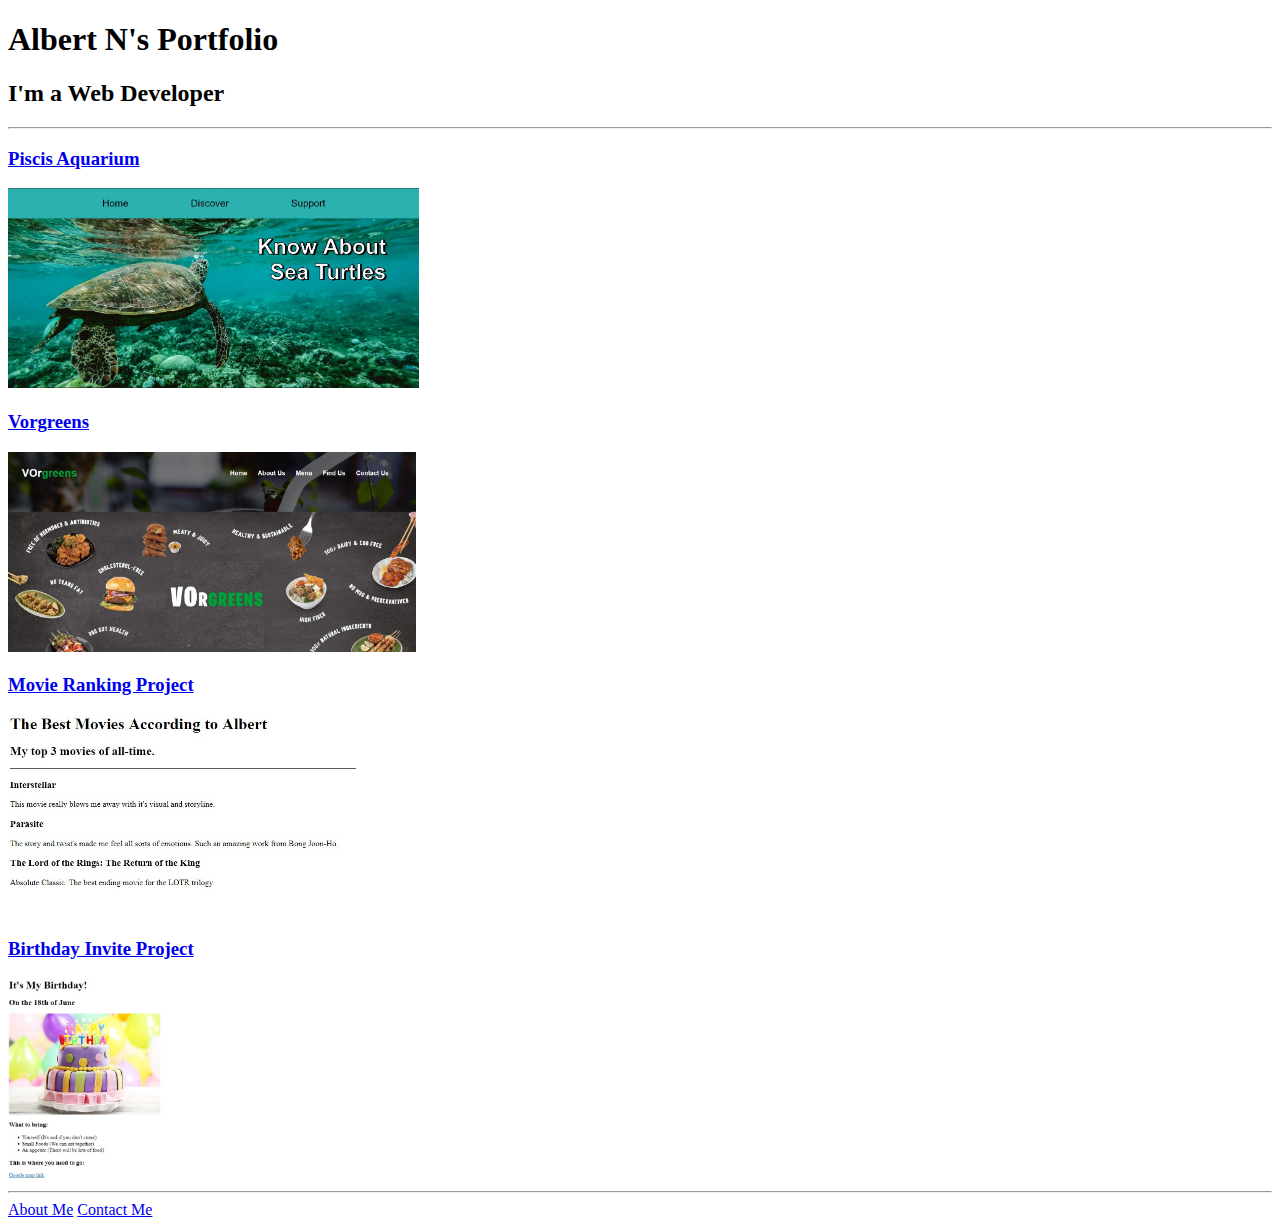
<file: index.html>
<!DOCTYPE html>
<html lang="en">
<head>
    <meta charset="UTF-8">
    <meta name="viewport" content="width=device-width, initial-scale=1.0">
    <title>Document</title>
</head>
<body>
    <h1>Albert N's Portfolio</h1>
    <h2>I'm a Web Developer</h2>
    <hr>
    <div>
        <h3><a href="./public/PiscisAquarium/PiscisAquarium.html">Piscis Aquarium</a></h3>
        <img src="./assets/PiscisAquarium.jpg" alt="" style="height: 200px;">
    </div>
    <div>
        <h3><a href="./public/Vorgreens/Home/index.html">Vorgreens</a></h3>
        <img src="./assets/VorGreens.jpg" alt="" style="height: 200px;">
    </div>
    <div>
        <h3><a href="./public/movie-ranking.html">Movie Ranking Project</a></h3>
        <img src="./assets/Movie-Ranking.jpg" alt="" style="height: 200px;">
    </div>
    <div>
        <h3><a href="./public/birthday-invite.html">Birthday Invite Project</a></h3>
        <img src="./assets/Birthday-Invite.jpg" alt="" style="height: 200px;">
    </div>
    <hr>
    <div>
        <a href="./public/about.html">About Me</a>
        <a href="./public/contact.html">Contact Me</a>
    </div>
</body>
</html>
</file>
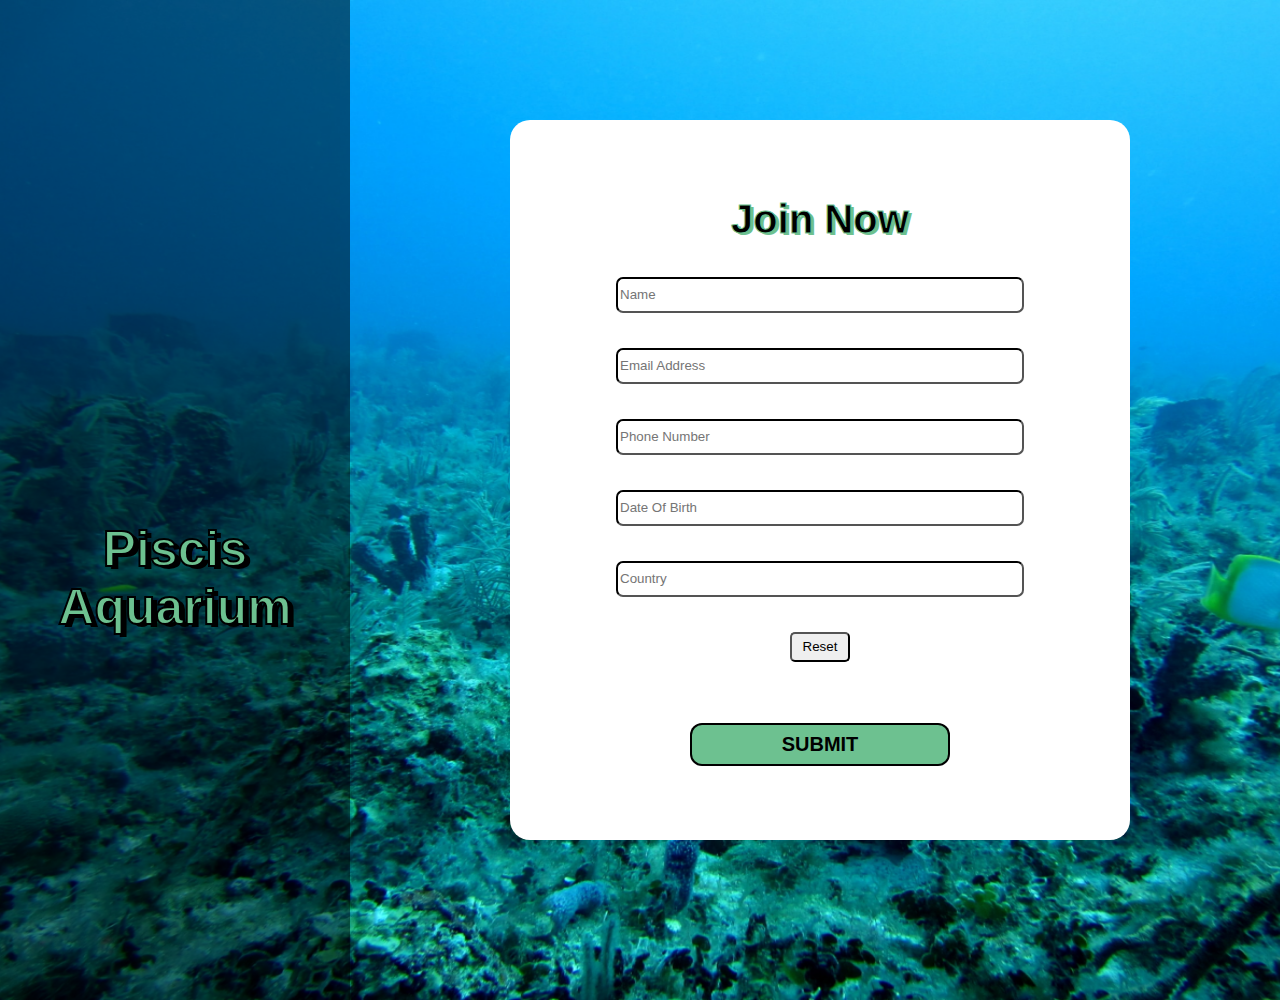
<file: public/PiscisAquarium/Form.html>
<!DOCTYPE html>
<html lang="en">
<head>
    <meta charset="UTF-8">
    <meta http-equiv="X-UA-Compatible" content="IE=edge">
    <meta name="viewport" content="width=device-width, initial-scale=1.0">
    <link rel="stylesheet" href="styleForm.css">
    <title>Form</title>
</head>
<body>
    <img class="bg-img" src="asset/Form.png" alt="">
    <div class="sidebar">
        <a class="logo look" href="PiscisAquarium.html">Piscis Aquarium</a>
    </div>
    <form class="form">
        <div class="join-now">Join Now</div>
        <input class="form-input" value="" type="text" placeholder="Name">
        <input class="form-input" value="" type="text" placeholder="Email Address">
        <input class="form-input" value="" type="tel" placeholder="Phone Number">
        <input class="form-input" value="" type="text" placeholder="Date Of Birth">
        <input class="form-input" value="" type="text" placeholder="Country">
        <input class="form-reset" class="reset" type="reset">
        <div class="submit">SUBMIT</div>
    </form>
</body>
</html>
</file>
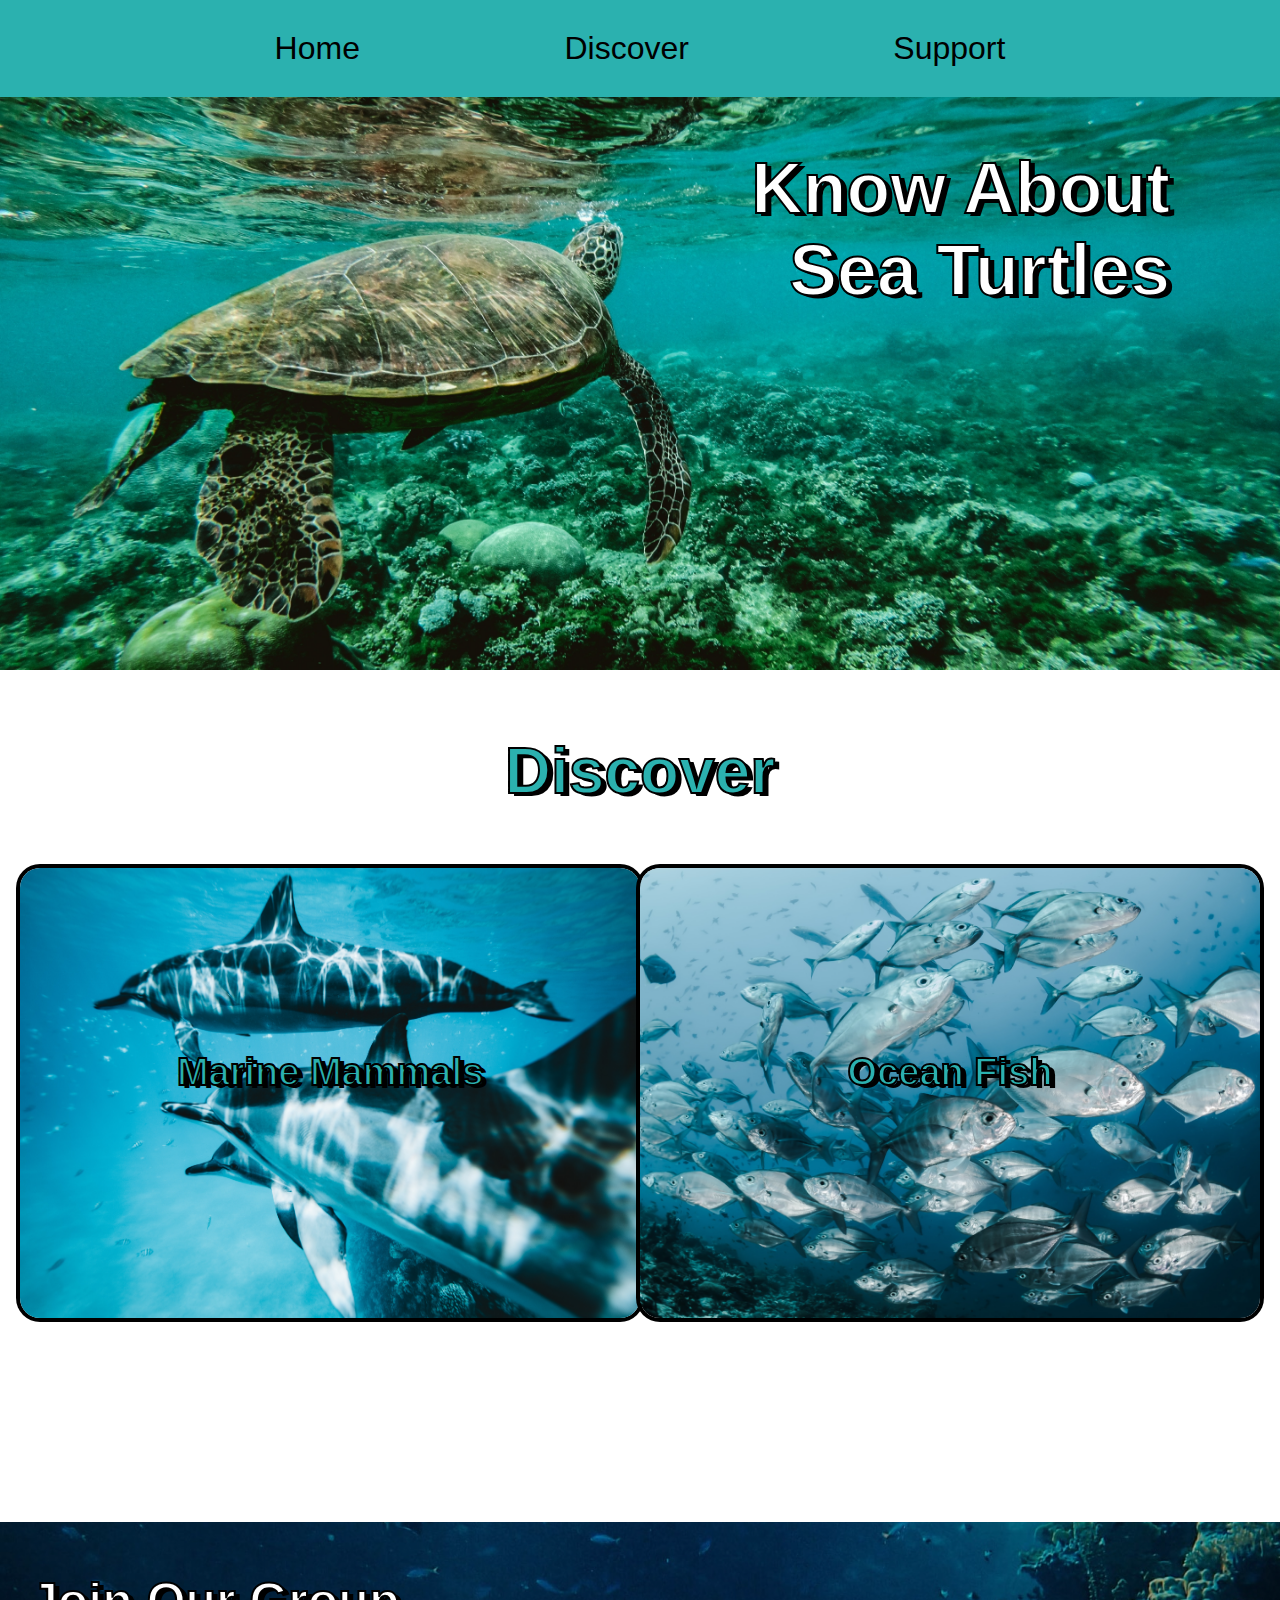
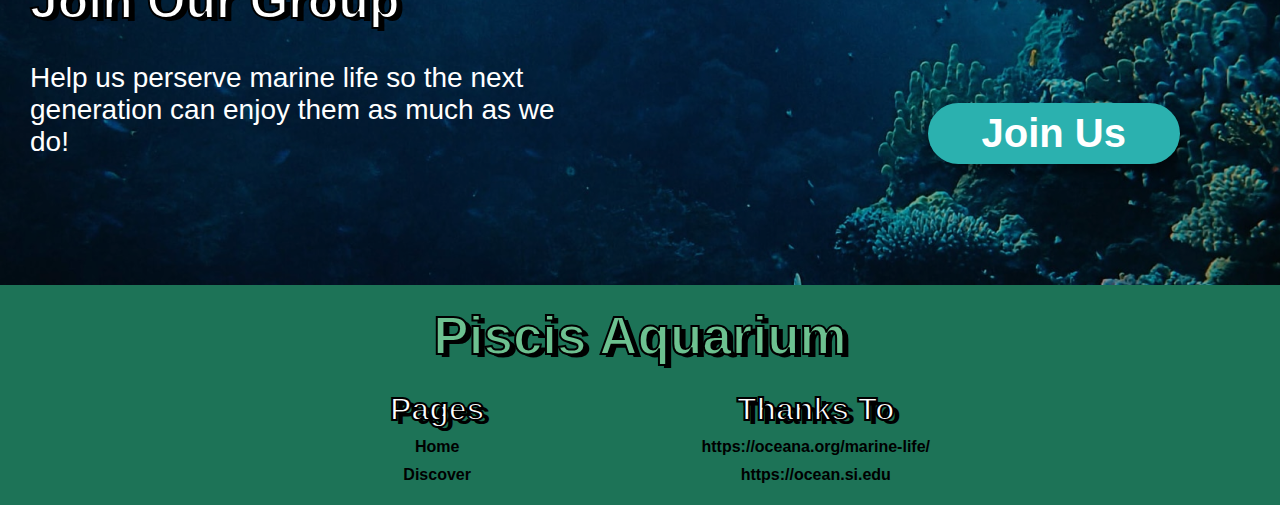
<file: public/PiscisAquarium/PiscisAquarium.html>
<!DOCTYPE html>
<html lang="en">
<head>
    <meta charset="UTF-8">
    <meta http-equiv="X-UA-Compatible" content="IE=edge">
    <meta name="viewport" content="width=device-width, initial-scale=1.0">
    <link rel="stylesheet" href="style.css">
    <title>Piscis Aquarium</title>
</head>
<body>

   <header id="home">
       <nav class="navbar">
           <ul>
               <li><a href="#home">Home</a></li>
               <li><a href="#Discover">Discover</a></li>
               <li><a href="#support">Support</a></li>
           </ul>
       </nav>
   </header> 

   <main>
       <div class="carousel">
           <a href="Turtles.html"><img src="asset/Turtle.png" alt=""></a>
           <div class="car look">Know About Sea Turtles</div>
        </div>

        <div id="Discover" class="discover look">Discover</div>

        <div class="content">
            <div  class="contents">
                <img id="img_content" class="img-content" src="asset/Dolphin.jpg" alt="">
                <div id="change" class="content-text look">Marine Mammals</div>
                
                <div class="textchange">
                    <img class="img-cont" src="asset/Dolphin.jpg" alt="">
                    <p class="para">Dolphins, whales, sea otters and other marine mammals 
                        capture the imagination and demand the affections of people around the world. 
                        Many of these marine animals adhere to complex social systems and exhibit remarkable intelligence.
                    </p>
                    <div class="learn-more">Learn More
                        <img  src="asset/Vector.svg" alt="">
                    </div>
                </div>

            </div>

            <div class="contents">
                <img class="img-content" src="asset/OceanFish.png" alt="">
                <div class="content-text look">Ocean Fish</div>

                <div class="textchange">
                    <img class="img-cont" src="asset/OceanFish.png" alt="">
                       <p class="para">Some estimates report the world's oceans are home to 20,000 species of fish. 
                        Ocean fishes come in all shapes, sizes, colors and live in drastically different depths and temperatures. 
                        Despite this diversity, the United Nations Food and Agriculture Organization reported in 2016 that 89.5% 
                        of fish stocks are fully fished or overfished.
                    </p>
                    <div class="learn-more">Learn More
                        <img  src="asset/Vector.svg" alt="">
                    </div>
                </div>
            </div>
       </div>
   </main>

   <div id="support" class="join">
       <img src="asset/Join Us.png" alt="">
       <div class="Join look">Join Our Group</div>
       <p class="help">Help us perserve marine life so the next generation can enjoy them as much as we do! </p>
       <a href="Form.html"><div class="join-us">Join Us</div></a>
   </div>
   
   <footer>
       <div class="footer">
           <div class="logo look">Piscis Aquarium</div>
           <div class="left-ul">
               <ul>
                   <div>Pages</div>
                   <li><a href="#home">Home</a></li>
                   <li><a href="#Discover">Discover</a></li>
               </ul>
           </div>
           <div class="right-ul">
               <ul>
                   <div>Thanks To</div>
                   <li><a target="_blank" href="https://oceana.org/marine-life/">https://oceana.org/marine-life/</a></li>
                   <li><a target="_blank" href="https://ocean.si.edu">https://ocean.si.edu</a></li>
               </ul>
           </div>
       </div>  
   </footer>
   <script src="script.js"></script>
</body>
</html>
</file>
<file: public/PiscisAquarium/styleForm.css>
:root{
    --green: rgba(43, 177, 175, 1);
    --greenish: rgba(109, 193, 144, 1);
    --greeen: rgba(29, 115, 87, 1);
}

html{
    scroll-behavior: smooth;
}

.look{
    text-shadow: 5px 3px black;
    -webkit-text-stroke: 2px black;
    font-weight: 600;
}

body{
    box-sizing: border-box;
    margin: 0;
    padding: 0;
    font-family: sans-serif;
    overflow-x:  hidden;
    display: flex;
    flex-direction: column;
}

.bg-img{
    position: relative;
    width: 1440px;
    height: 1000px;
}

.sidebar{
    background-color: rgba(0, 0, 0, 0.5);
    position: absolute;
    left: 0;
    height: 1000px;
    width: 350px;
    align-items: center;
}

.logo{
    position: absolute;
    color: var(--greenish);
    font-size: 50px;
    text-align: center;
    padding: 20px;
    text-decoration: none;
    top: 50%;
}

.form{
    display: flex;
    flex-direction: column;
    justify-content: space-around;
    position: absolute;
    background-color: white;
    height: 600px;
    width: 500px;
    right: 150px;
    top: 120px;
    padding: 60px;
    border-radius: 20px;
    align-items: center;
}

.join-now{
    color: black;
    font-size: 40px;
    text-shadow: 3px 2px var(--greenish);
    -webkit-text-stroke: 1px var(--greenish);
    font-weight: 600;
}

.form-input{
    margin-top: 2px;
    width:400px;
    height: 30px;
    border-radius: 7px;
    border-color: black;
}

.form-reset{
    margin-top: 2px;
    width: 60px;
    height: 30px;
    border-radius: 5px;
}

.submit{
    cursor: pointer;
    margin-top: 30px;
    background-color: var(--greenish);
    padding: 8px 90px;
    font-weight: 600;
    font-size: 20px;
    border-radius: 10px;
    box-shadow: 0 0 0 2px black;
    align-items: center;
    transition: 0.8s ease-out;
}

.submit:hover{
    background-color: rgba(109, 193, 144, 0.6);
}

.reset{
    width: 50px;
}
</file>
<file: public/PiscisAquarium/style.css>
:root{
    --green: rgba(43, 177, 175, 1);
    --greenish: rgba(109, 193, 144, 1);
    --greeen: rgba(29, 115, 87, 1);
}

html{
    scroll-behavior: smooth;
}

.look{
    text-shadow: 5px 3px black;
    -webkit-text-stroke: 2px black;
    font-weight: 600;
}

body{
    box-sizing: border-box;
    margin: 0;
    padding: 0;
    font-family: sans-serif;
    overflow-x:  hidden;
    display: flex;
    flex-direction: column;
}

.navbar{
    background-color: var(--green);
    display: flex;
    justify-content:center;
    align-items: center;
    padding: 30px 0px;
}

.navbar ul{
    list-style: none;
    margin: 0;
    padding: 0;
}

.navbar li{
    display: inline-block;
    padding: 0 100px;
}

.navbar a{
    text-decoration: none;
    color: black;
    font-weight: 500;
    font-size:xx-large;
    transition: 0.5s ease-out;
}

.navbar a:hover{
    color: white;
}

.carousel{
    position:relative;
}

.carousel img{
    width: 100%;
}

.car{
    margin-left: 717px;
    padding: 20px 10px;
    color:white;
    position: absolute;
    font-size: 71.6px;
    text-align: right;
    top: 30px;
    right: 100px;
}

.discover{
    text-align: center;
    padding: 60px;
    color: var(--green);
    font-size: 64px;
}

.content{
    justify-content: space-between;
    margin-bottom: 200px;
    display: flex;
    margin: 0 20px 200px 20px;
}

.img-content{
    height: 450px;
    width: 620px;
    border-radius: 20px;
    box-shadow:0px 0px 0px 4px black;
}

.contents{
    position: relative;
    cursor: pointer;
}

.content-text{
    position: absolute;
    top: 45%;
    left: 50%;
    transform: translate(-50%, -50%);
    color :var(--green);
    font-size: 38px;
}

.img-cont{
    height: 450px;
    width: 620px;
    border-radius: 20px;
    filter:brightness(0.5);
}

.textchange{
    height: 450px;
    width: 620px;
    border-radius: 20px;
    background-color: rgba(0, 0, 0, 0.384);
    position: absolute;
    top: 0;
    opacity: 0;
    transition: 0.5s;
}

.textchange:hover{
    opacity: 1;
}

.para{
    position: absolute;
    top: 50px;
    left: 60px;
    color: white;
    font-size: 20px;
    line-height: 1.5;
    margin-right: 90px;
}

.learn-more{
    position: absolute;
    bottom: 50px;
    left: 60px;
    display: flex;
    font-size: 30px;
    background-color: var(--green);
    padding: 15px 10px;
    border-radius: 10px;
    justify-content: center;
    font-weight: 600;
}

.learn-more img{
    width: 35px;
    margin-left: 10px;
}

.join{
    display: flex;
    position: relative;
}

.Join{
    color: white;
    font-size: 50px;
    position: absolute;
    margin-top: 50px;
    margin-left: 30px;
}

.help{
    position: absolute;
    color: white;
    margin-top: 140px;
    margin-left: 30px;
    font-weight: 50;
    font-size: 28px;
    margin-right: 700px;
}

.join-us{
    align-items: center;
    position: absolute;
    background-color: var(--green);
    padding: 8px 54px;
    border-radius: 43px;
    top: 50%;
    right: 50px;
    color: white;
    font-weight: 600;
    font-size: 40px;
    margin-right: 50px;
    box-shadow: 0 9px 13px rgba(0,0,0,0.5);
    transition: 0.3s;
}

.join-us:hover{
    box-shadow:inset 0px 0px 0px 3px var(--green);
    background-color: white;
    color: black;
    text-shadow: 6px 3px var(--green);
    -webkit-text-stroke: 2px var(--green);
}

.footer{
    display: flex;
    background-color: var(--greeen);
    height: 220px;
    flex-direction: column;
    text-align: center;
    position: relative;
}

.footer ul div{
    color: white;
    text-shadow: 6px 4px black;
    -webkit-text-stroke: 2px black;
    font-size: 32px;
    font-weight: 600;
}

.logo{
    color: var(--greenish);
    font-size: 53px;
    padding: 20px;
}

.footer ul{
    list-style: none;
}

.footer a{
    text-decoration: none;
    color: black;
    font-weight: 600;
}

.left-ul{
    position: absolute;
    left: 350px;
    top: 90px;
}

.left-ul li{
    margin: 10px 0 0 0;
}

.right-ul{
    position: absolute;
    right: 350px;
    top: 90px;
}

.right-ul li{
    margin: 10px 0 0 0;
}
</file>
